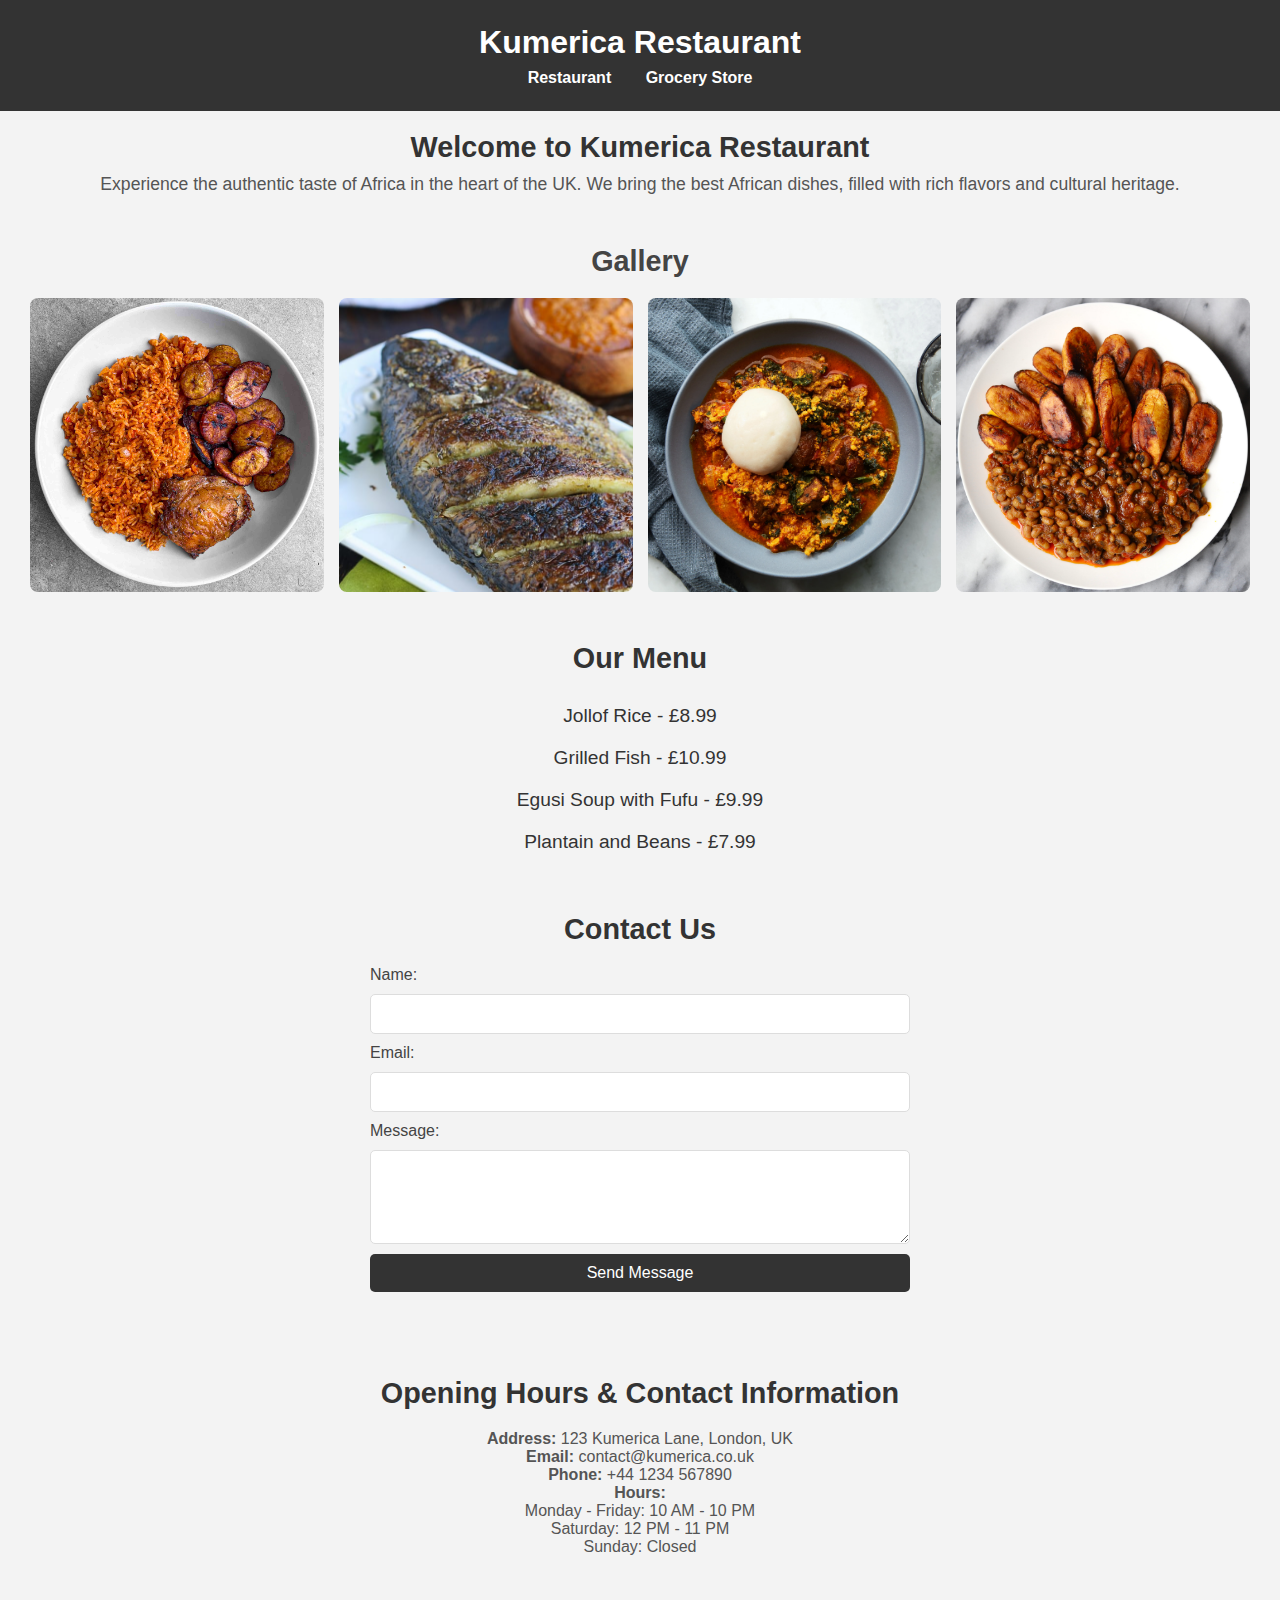
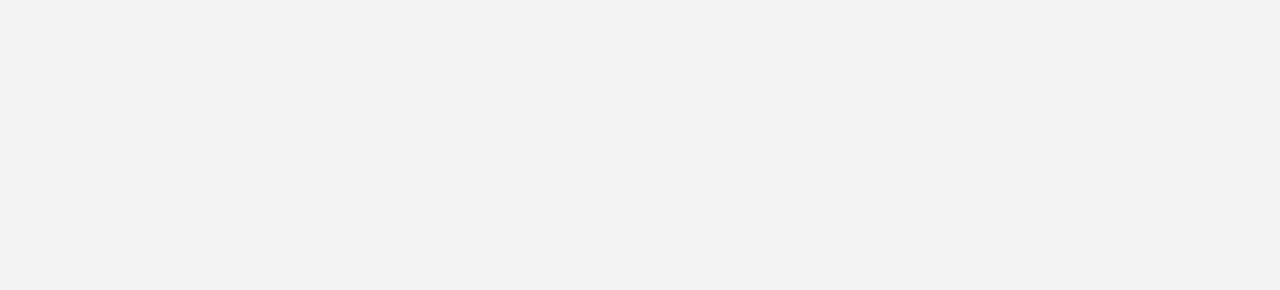
<file: index.html>
<!DOCTYPE html>
<html lang="en">
<head>
    <meta charset="UTF-8">
    <meta name="viewport" content="width=device-width, initial-scale=1.0">
    <title>Kumerica Restaurant</title>
    <link rel="stylesheet" href="style.css">
    <script src="script.js" defer></script>
</head>
<body>
    <header>
        <h1>Kumerica Restaurant</h1>
        <nav>
            <a href="index.html">Restaurant</a>
            <a href="grocery.html">Grocery Store</a>
        </nav>
    </header>

    <section class="intro">
        <h2>Welcome to Kumerica Restaurant</h2>
        <p>Experience the authentic taste of Africa in the heart of the UK. We bring the best African dishes, filled with rich flavors and cultural heritage.</p>
    </section>

    <section class="gallery">
        <h2>Gallery</h2>
        <div class="gallery-grid">
            <img src="dish1.jpg" alt="Dish 1" class="gallery-item" onclick="enlargeImage(this)">
            <img src="dish2.jpg" alt="Dish 2" class="gallery-item" onclick="enlargeImage(this)">
            <img src="dish3.jpg" alt="Dish 3" class="gallery-item" onclick="enlargeImage(this)">
            <img src="dish4.jpg" alt="Dish 4" class="gallery-item" onclick="enlargeImage(this)">
        </div>
    </section>

    <section class="menu">
        <h2>Our Menu</h2>
        <ul>
            <li>Jollof Rice - £8.99</li>
            <li>Grilled Fish - £10.99</li>
            <li>Egusi Soup with Fufu - £9.99</li>
            <li>Plantain and Beans - £7.99</li>
        </ul>
    </section>

    <section class="contact">
        <h2>Contact Us</h2>
        <form id="contactForm">
            <label for="name">Name:</label>
            <input type="text" id="name" name="name" required>
        
            <label for="email">Email:</label>
            <input type="email" id="email" name="email" required>
        
            <label for="message">Message:</label>
            <textarea id="message" name="message" rows="4" required></textarea>
        
            <button type="submit">Send Message</button>
            <p id="formMessage"></p> <!-- Message for feedback -->
        </form>
                <div id="formMessage" class="form-message"></div>
    </section>

    <section class="hours">
        <h2>Opening Hours & Contact Information</h2>
        <p><strong>Address:</strong> 123 Kumerica Lane, London, UK</p>
        <p><strong>Email:</strong> contact@kumerica.co.uk</p>
        <p><strong>Phone:</strong> +44 1234 567890</p>
        <p><strong>Hours:</strong></p>
        <ul>
            <li>Monday - Friday: 10 AM - 10 PM</li>
            <li>Saturday: 12 PM - 11 PM</li>
            <li>Sunday: Closed</li>
        </ul>
        <iframe src="https://www.google.com/maps/embed?pb=!1m18!1m12!1m3!1d4913.38195131175!2d-0.7374802832546016!3d51.99428586640416!2m3!1f0!2f0!3f0!3m2!1i1024!2i768!4f13.1!3m3!1m2!1s0x487655d5ba4b30a7%3A0x22e74802ba3ef308!2sKumerica%20African%20Cuisine%20and%20Takeaway%20Joint!5e0!3m2!1sen!2suk!4v1730030869817!5m2!1sen!2suk" 
            width="400" height="300" style="border:0;" allowfullscreen="" loading="lazy" referrerpolicy="no-referrer-when-downgrade"></iframe>
    </section>

    <div id="modal" class="modal">
        <span class="close" onclick="closeModal()">&times;</span>
        <img class="modal-content" id="modalImage">
    </div>
</body>
</html>
</file>
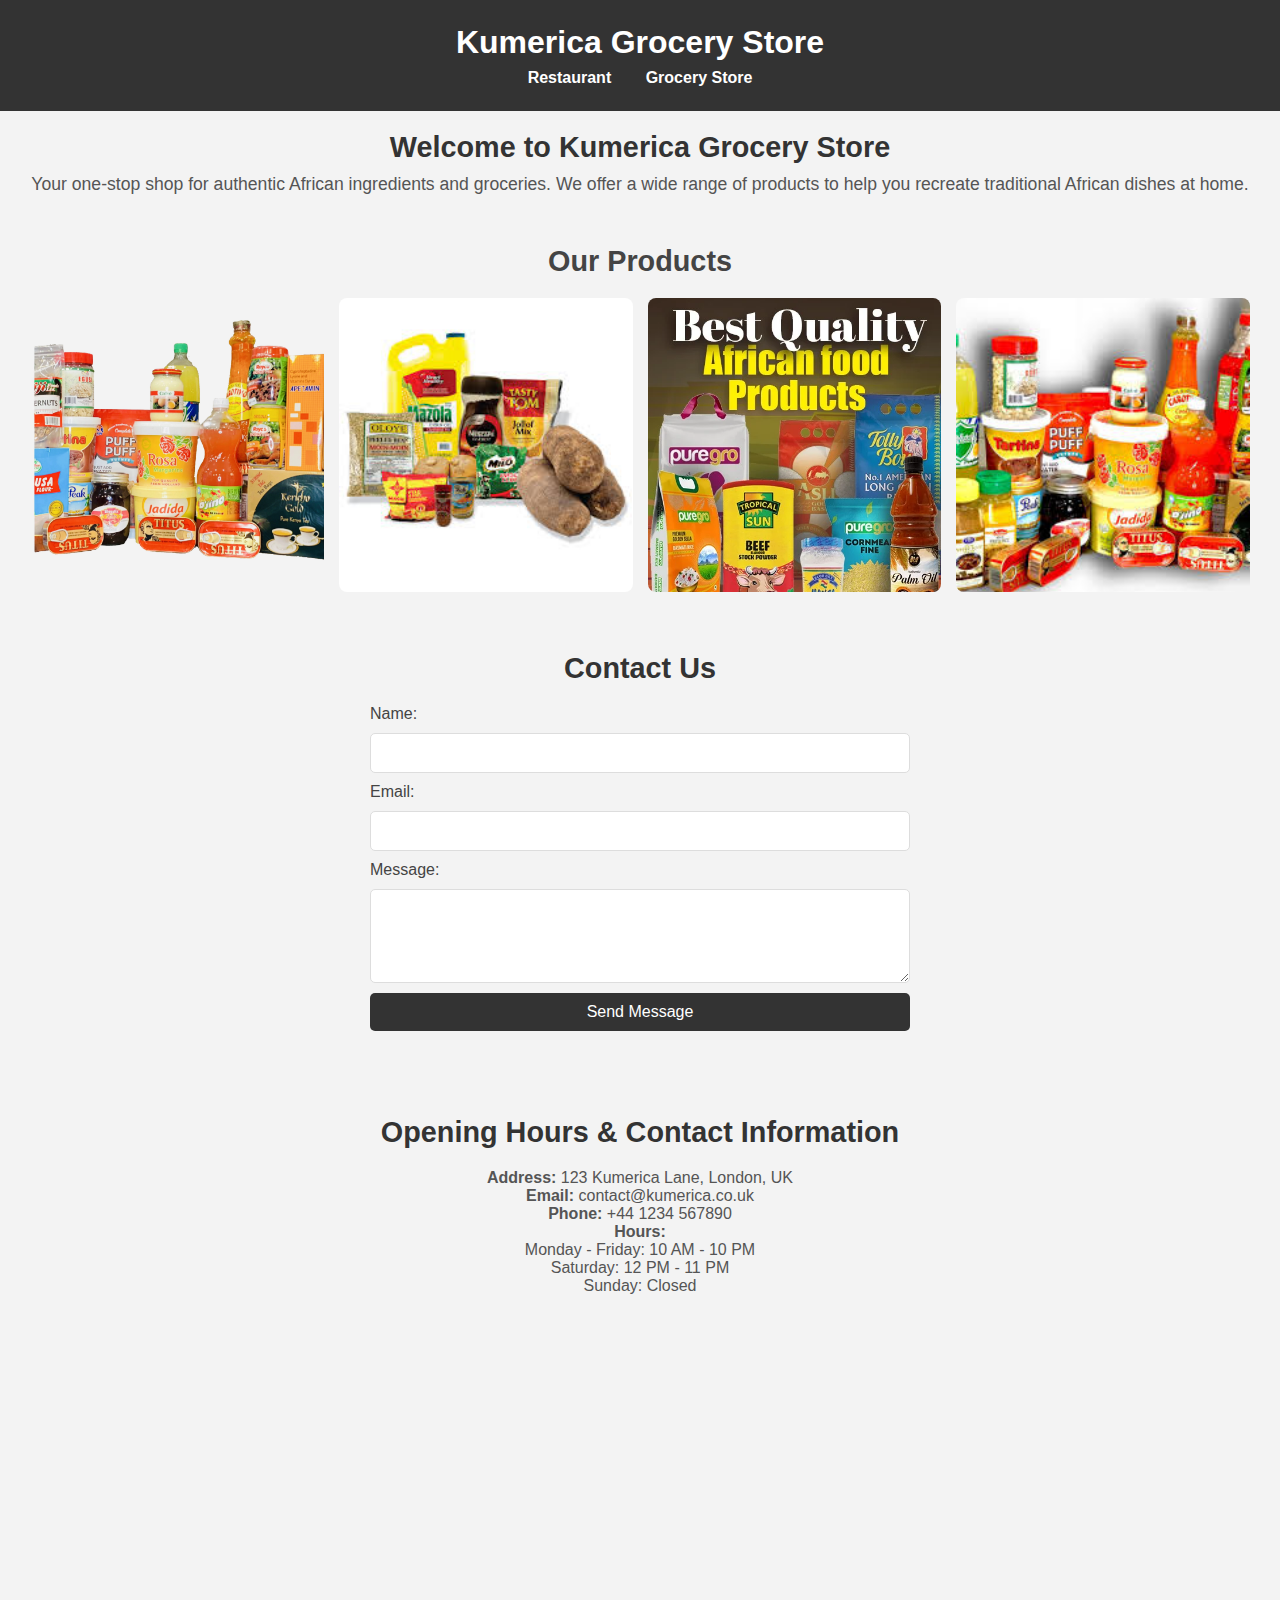
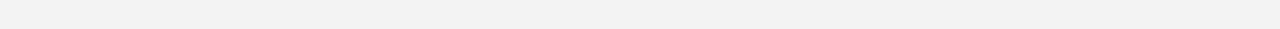
<file: grocery.html>
<!DOCTYPE html>
<html lang="en">
<head>
    <meta charset="UTF-8">
    <meta name="viewport" content="width=device-width, initial-scale=1.0">
    <title>Kumerica Grocery Store</title>
    <link rel="stylesheet" href="style.css">
    <script src="script.js" defer></script>
</head>
<body>
    <header>
        <h1>Kumerica Grocery Store</h1>
        <nav>
            <a href="index.html">Restaurant</a>
            <a href="grocery.html">Grocery Store</a>
        </nav>
    </header>

    <section class="intro">
        <h2>Welcome to Kumerica Grocery Store</h2>
        <p>Your one-stop shop for authentic African ingredients and groceries. We offer a wide range of products to help you recreate traditional African dishes at home.</p>
    </section>

    <section class="gallery">
        <h2>Our Products</h2>
        <div class="gallery-grid">
            <img src="product1.jpg" alt="Product 1" class="gallery-item" onclick="enlargeImage(this)">
            <img src="product2.jpg" alt="Product 2" class="gallery-item" onclick="enlargeImage(this)">
            <img src="product3.jpg" alt="Product 3" class="gallery-item" onclick="enlargeImage(this)">
            <img src="product4.jpg" alt="Product 4" class="gallery-item" onclick="enlargeImage(this)">
        </div>
    </section>

    <section class="contact">
        <h2>Contact Us</h2>
        <form id="contactForm">
            <label for="name">Name:</label>
            <input type="text" id="name" name="name" required>
        
            <label for="email">Email:</label>
            <input type="email" id="email" name="email" required>
        
            <label for="message">Message:</label>
            <textarea id="message" name="message" rows="4" required></textarea>
        
            <button type="submit">Send Message</button>
            <p id="formMessage"></p> <!-- Message for feedback -->
        </form>
                <div id="formMessage" class="form-message"></div>
    </section>

    <section class="hours">
        <h2>Opening Hours & Contact Information</h2>
        <p><strong>Address:</strong> 123 Kumerica Lane, London, UK</p>
        <p><strong>Email:</strong> contact@kumerica.co.uk</p>
        <p><strong>Phone:</strong> +44 1234 567890</p>
        <p><strong>Hours:</strong></p>
        <ul>
            <li>Monday - Friday: 10 AM - 10 PM</li>
            <li>Saturday: 12 PM - 11 PM</li>
            <li>Sunday: Closed</li>
        </ul>
        <iframe src="https://www.google.com/maps/embed?pb=!1m18!1m12!1m3!1d4913.38195131175!2d-0.7374802832546016!3d51.99428586640416!2m3!1f0!2f0!3f0!3m2!1i1024!2i768!4f13.1!3m3!1m2!1s0x487655d5ba4b30a7%3A0x22e74802ba3ef308!2sKumerica%20African%20Cuisine%20and%20Takeaway%20Joint!5e0!3m2!1sen!2suk!4v1730030869817!5m2!1sen!2suk" 
            width="400" height="300" style="border:0;" allowfullscreen="" loading="lazy" referrerpolicy="no-referrer-when-downgrade"></iframe>
    </section>

    <div id="modal" class="modal">
        <span class="close" onclick="closeModal()">&times;</span>
        <img class="modal-content" id="modalImage">
    </div>
</body>
</html>
</file>
<file: style.css>
/* Reset and Base Styles */
* {
    box-sizing: border-box;
    margin: 0;
    padding: 0;
    font-family: Arial, sans-serif;
}

body {
    background-color: #f3f3f3;
    color: #333;
}

/* Header */
header {
    background-color: #333;
    color: #fff;
    padding: 1.5rem 1rem;
    text-align: center;
}

header h1 {
    margin-bottom: 0.5rem;
    font-size: 2rem;
}

nav a {
    color: #fff;
    margin: 0 15px;
    text-decoration: none;
    font-weight: bold;
}

nav a:hover {
    text-decoration: underline;
}

/* Intro Section */
.intro {
    padding: 20px;
    text-align: center;
}

.intro h2 {
    font-size: 1.8rem;
    margin-bottom: 10px;
}

.intro p {
    font-size: 1.1rem;
    color: #555;
}

/* Gallery Section */
.gallery {
    padding: 30px;
    text-align: center;
}

.gallery h2 {
    font-size: 1.8rem;
    margin-bottom: 20px;
    color: #444;
}

.gallery-grid {
    display: grid;
    grid-template-columns: repeat(auto-fit, minmax(150px, 1fr));
    gap: 15px;
    justify-items: center;
}

.gallery-item {
    width: 100%;
    aspect-ratio: 1 / 1;
    object-fit: cover;
    cursor: pointer;
    border-radius: 8px;
    transition: transform 0.3s ease;
}

.gallery-item:hover {
    transform: scale(1.05);
}

/* Menu Section */
.menu {
    padding: 20px;
    text-align: center;
}

.menu h2 {
    font-size: 1.8rem;
    margin-bottom: 20px;
}

.menu ul {
    list-style: none;
    padding: 0;
}

.menu li {
    padding: 10px 0;
    font-size: 1.2rem;
    color: #333;
}

/* Contact Form */
.contact {
    padding: 30px;
    max-width: 600px;
    margin: auto;
    text-align: center;
}

.contact h2 {
    font-size: 1.8rem;
    margin-bottom: 20px;
}

form {
    display: flex;
    flex-direction: column;
    gap: 10px;
}

label {
    font-size: 1rem;
    color: #444;
    text-align: left;
}

input[type="text"],
input[type="email"],
textarea {
    padding: 10px;
    border: 1px solid #ddd;
    border-radius: 5px;
    width: 100%;
    font-size: 1rem;
}

button[type="submit"] {
    background-color: #333;
    color: #fff;
    padding: 10px 20px;
    border: none;
    border-radius: 5px;
    cursor: pointer;
    font-size: 1rem;
}

button[type="submit"]:hover {
    background-color: #555;
}

.form-message {
    margin-top: 15px;
    color: #28a745;
}

/* Opening Hours Section */
.hours {
    padding: 30px;
    text-align: center;
}

.hours h2 {
    font-size: 1.8rem;
    margin-bottom: 20px;
}

.hours p,
.hours ul {
    font-size: 1rem;
    color: #555;
}

.hours ul {
    list-style: none;
    padding: 0;
}

/* Modal Styles */
.modal {
    display: none;
    position: fixed;
    z-index: 1;
    padding-top: 60px;
    left: 0;
    top: 0;
    width: 100%;
    height: 100%;
    overflow: auto;
    background-color: rgba(0, 0, 0, 0.8);
}

.modal-content {
    margin: auto;
    display: block;
    width: 80%;
    max-width: 600px;
}

.close {
    position: absolute;
    top: 20px;
    right: 35px;
    color: #fff;
    font-size: 40px;
    font-weight: bold;
    cursor: pointer;
}
</file>
